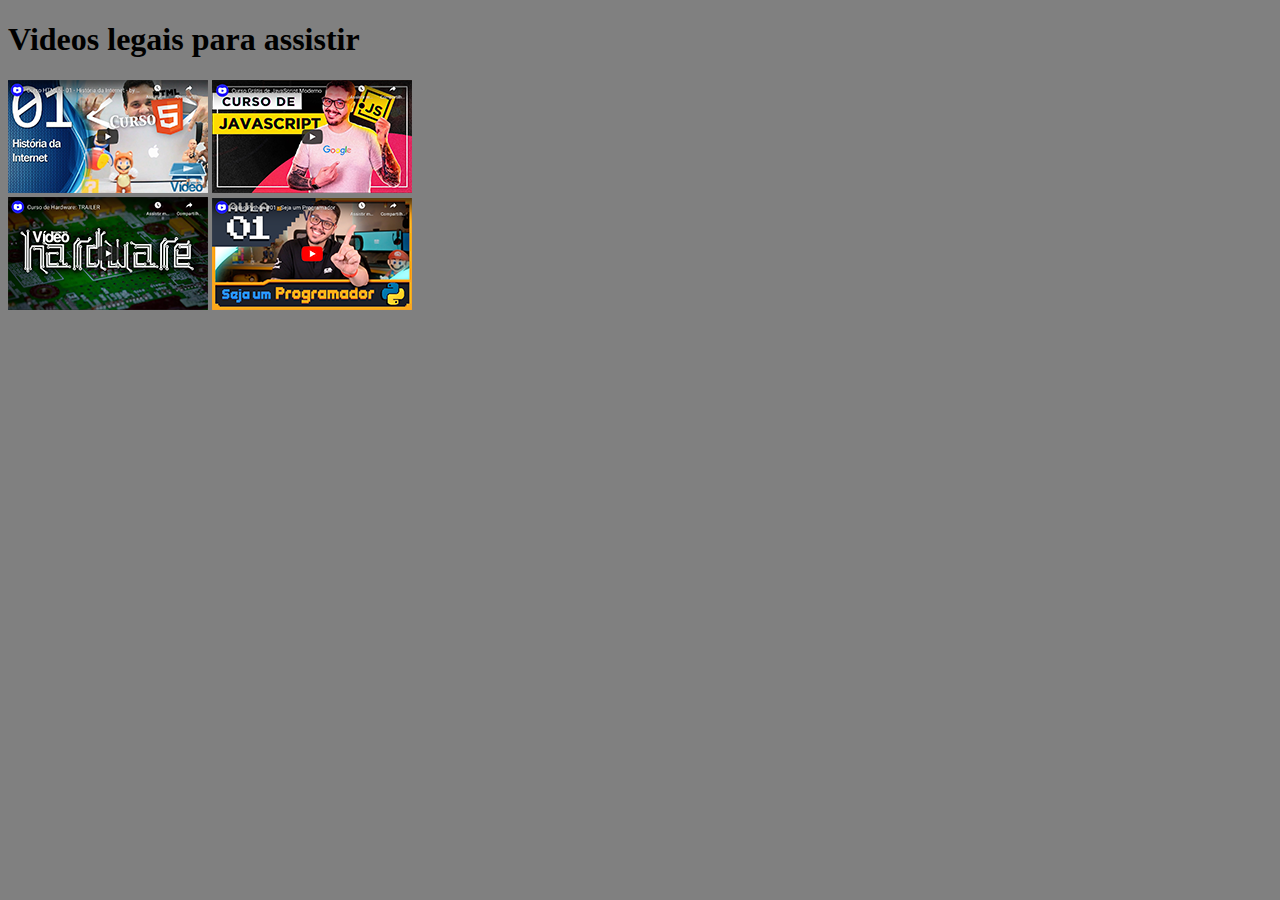
<file: plataforma-cursos/index.html>
<!DOCTYPE html>
<html lang="pt-br">
<head>
    <meta charset="UTF-8">
    <meta name="viewport" content="width=device-width, initial-scale=1.0">
    <title>Meus vídeos</title>
    <link rel="shortcut icon" href="imagens/samurai.ico" type="image/x-icon">
    <style>
        body{
            background-color: gray;
        }
    </style>
</head>
<body>
    <h1>Videos legais para assistir</h1>
    <p>
        <a href="curso-html.html"><img src="imagens/thumb-html.png" alt="Curso HTML"></a>
        <a href="curso-js.html"><img src="imagens/thumb-js.png" alt="Curso JavaScript"></a>
        <br>
        <a href="curso-hardware.html"><img src="imagens/thumb-hardware.png" alt="Curso Hardware"></a>
        <a href="curso-python.html"><img src="imagens/thumb-python.png" alt="Curso Python"></a>
    </p>
</body>
</html>
</file>
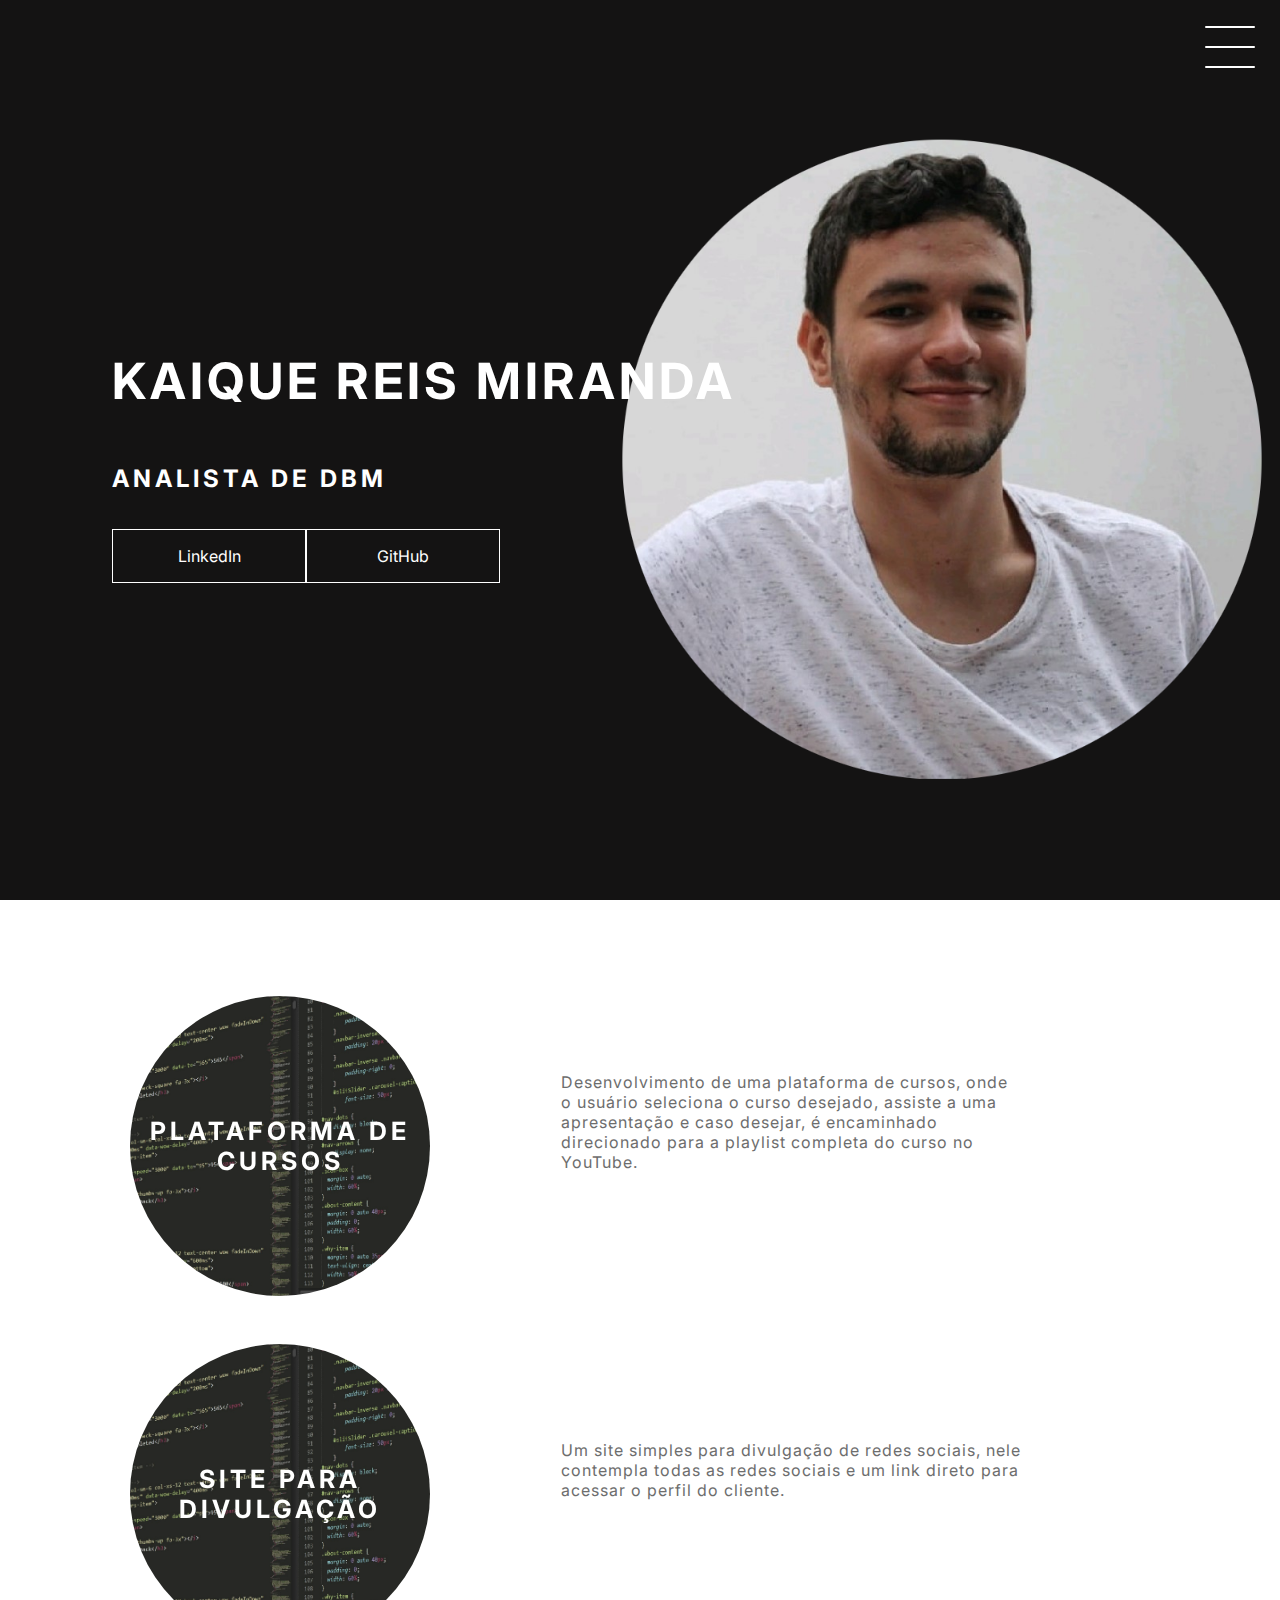
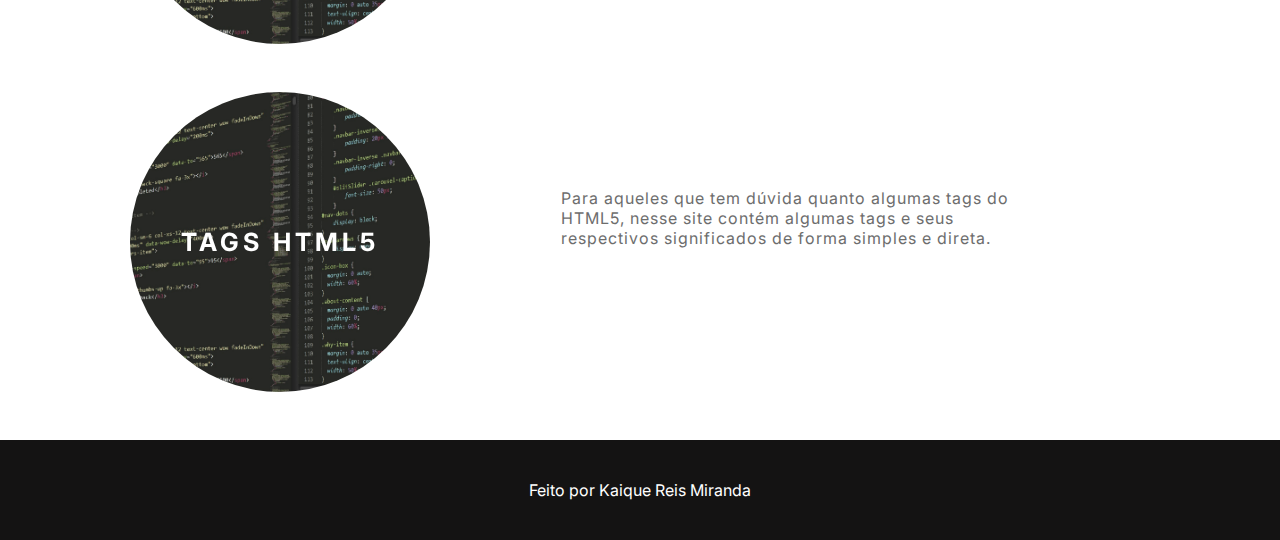
<file: portfolio/index.html>
<!DOCTYPE html>
<html lang="pt-br">
<head>
    <meta charset="UTF-8">
    <meta name="viewport" content="width=device-width, initial-scale=1.0">
    <title>Portfólio</title>
    <link rel="stylesheet" href="style.css">
</head>
<body>
    <header class="header-container">
        <div class="header">
            <div class="checkbox-container">
                <div class="checkbox-wrapper">
                    <input type="checkbox" id="toggle">
                    <label class="checkbox" for="toggle">
                        <div class="trace"></div>
                        <div class="trace"></div>
                        <div class="trace"></div>
                    </label>
                    <div class="menu"></div>
                    <nav class="menu-items">
                        <ul>
                            <li>
                                <a href="#">Home</a>
                            </li>
                            <li>
                                <a href="#">Sobre</a>
                            </li>
                            <li>
                                <a href="#">Projetos</a>
                            </li>
                        </ul>
                    </nav>
                </div>
            </div>
        </div>
        <h1>Kaique Reis Miranda</h1>
        <h2>Analista de DBM</h2>
        <div class="social-media">
            <a href="https://www.linkedin.com/in/kaiquemiranda/" target="_blank" rel="external">LinkedIn</a>
            <a href="https://github.com/kaiquereismiranda" target="_blank" rel="external">GitHub</a>
        </div>
    </header>
    <main class="container">
        <div class="card-container">
            <div class="card">
                <div class="card-wrapper">
                    <h2>Plataforma de Cursos</h2>
                    <p>Vem ver!</p>
                </div>
            </div>
            <div class="card-text">
                Desenvolvimento de uma plataforma de cursos, onde o usuário seleciona o curso desejado, assiste a uma apresentação e caso desejar, é encaminhado direcionado para a playlist completa do curso no YouTube.
            </div>         
        </div>
        <div class="card-container">
            <div class="card">
                <div class="card-wrapper">
                    <h2>Site Para Divulgação</h2>
                    <p>Vem ver!</p>
                </div>
            </div>
            <div class="card-text">
                Um site simples para divulgação de redes sociais, nele contempla todas as redes sociais e um link direto para acessar o perfil do cliente.
            </div>      
        </div>
        <div class="card-container">
            <div class="card">
                <div class="card-wrapper">
                    <h2>Tags HTML5</h2>
                    <p>Vem ver!</p>
                </div>
            </div>
            <div class="card-text">
                Para aqueles que tem dúvida quanto algumas tags do HTML5, nesse site contém algumas tags e seus respectivos significados de forma simples e direta.
            </div>      
       </div>
    </main>
    <footer class="footer">
        Feito por Kaique Reis Miranda
    </footer>
</body>
</html>
</file>
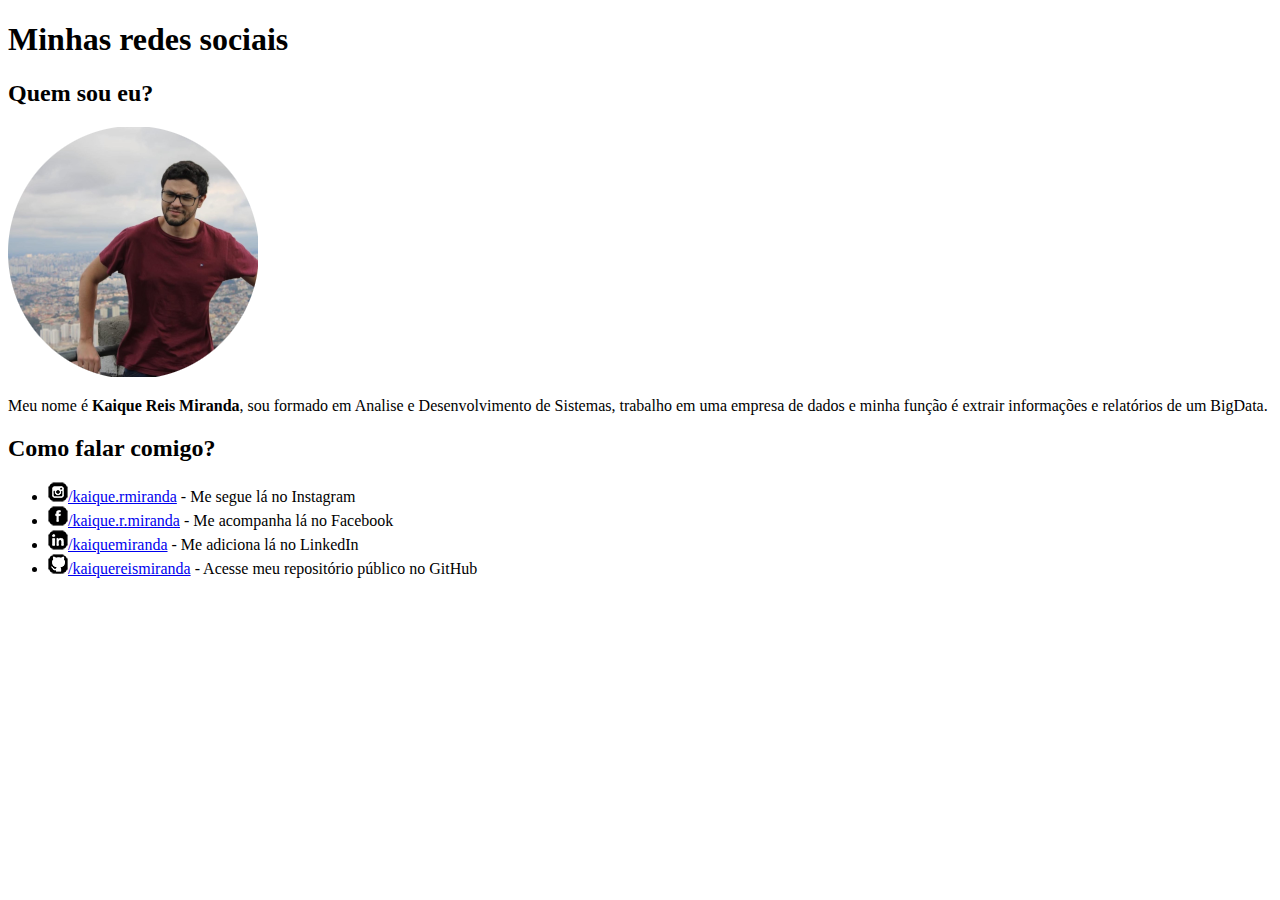
<file: redes-sociais/index.html>
<!DOCTYPE html>
<html lang="pt-br">
<head>
    <meta charset="UTF-8">
    <meta name="viewport" content="width=device-width, initial-scale=1.0">
    <title>Social</title>
    <link rel="shortcut icon" href="icones/samurai.ico" type="image/x-icon">
</head>
<body>
    <h1>Minhas redes sociais</h1>
    <h2>Quem sou eu?</h2>
    <img src="minha_foto_250.png" alt="">
    <p>Meu nome é <strong>Kaique Reis Miranda</strong>, sou formado em Analise e Desenvolvimento de Sistemas, trabalho em uma empresa de dados e minha função é extrair informações e relatórios de um BigData.</p>
    <h2>Como falar comigo?</h2>
    <ul>
        <li><img src="icones/icone-instagram.png" alt=""><a href="https://www.instagram.com/kaique.rmiranda" target="_blank" rel="external">/kaique.rmiranda</a> - Me segue lá no Instagram</li>
        <li><img src="icones/icone-facebook.png" alt=""><a href="https://www.facebook.com/kaique.r.miranda" target="_blank" rel="external">/kaique.r.miranda</a> - Me acompanha lá no Facebook</li>
        <li><img src="icones/icone-linkedin.png" alt=""><a href="https://www.linkedin.com/in/kaiquemiranda/" target="_blank" rel="external">/kaiquemiranda</a> - Me adiciona lá no LinkedIn</li>
        <li><img src="icones/icone-github.png" alt=""><a href="https://github.com/kaiquereismiranda" target="_blank" rel="external">/kaiquereismiranda</a> - Acesse meu repositório público no GitHub</li>
    </ul>
</body>
</html>
</file>
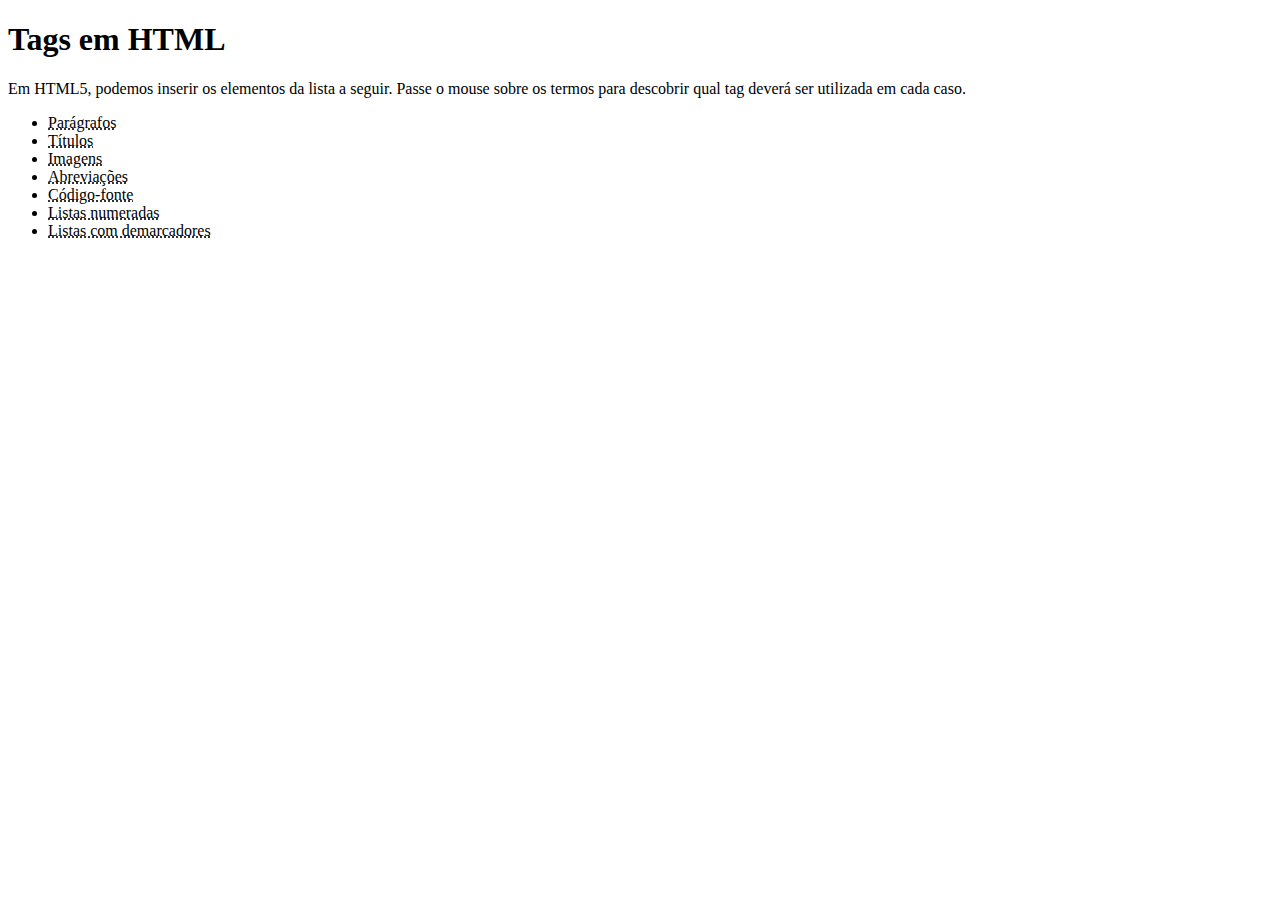
<file: tags-html5/index.html>
<!DOCTYPE html>
<html lang="pt-br">
<head>
    <meta charset="UTF-8">
    <meta name="viewport" content="width=device-width, initial-scale=1.0">
    <title>Tags HTML</title>
</head>
<body>
    <h1>Tags em HTML</h1>
    <p>Em HTML5, podemos inserir os elementos da lista a seguir. Passe o mouse sobre os termos para descobrir qual tag deverá ser utilizada em cada caso.</p>
    <ul>
        <li><abbr title="Use a tag <p>">Parágrafos</abbr></li>
        <li><abbr title="Use as tags <h1>...<h6>">Títulos</abbr></li>
        <li><abbr title="Use a tag <img>">Imagens</abbr></li>
        <li><abbr title="Use a tag <abbr>">Abreviações</abbr></li>
        <li><abbr title="Use a tag <code>">Código-fonte</abbr></li>
        <li><abbr title="Use a tag <ol> e <li>">Listas numeradas</abbr></li>
        <li><abbr title="Use a tag <ul> e <li>">Listas com demarcadores</abbr></li>
    </ul>
</body>
</html>
</file>
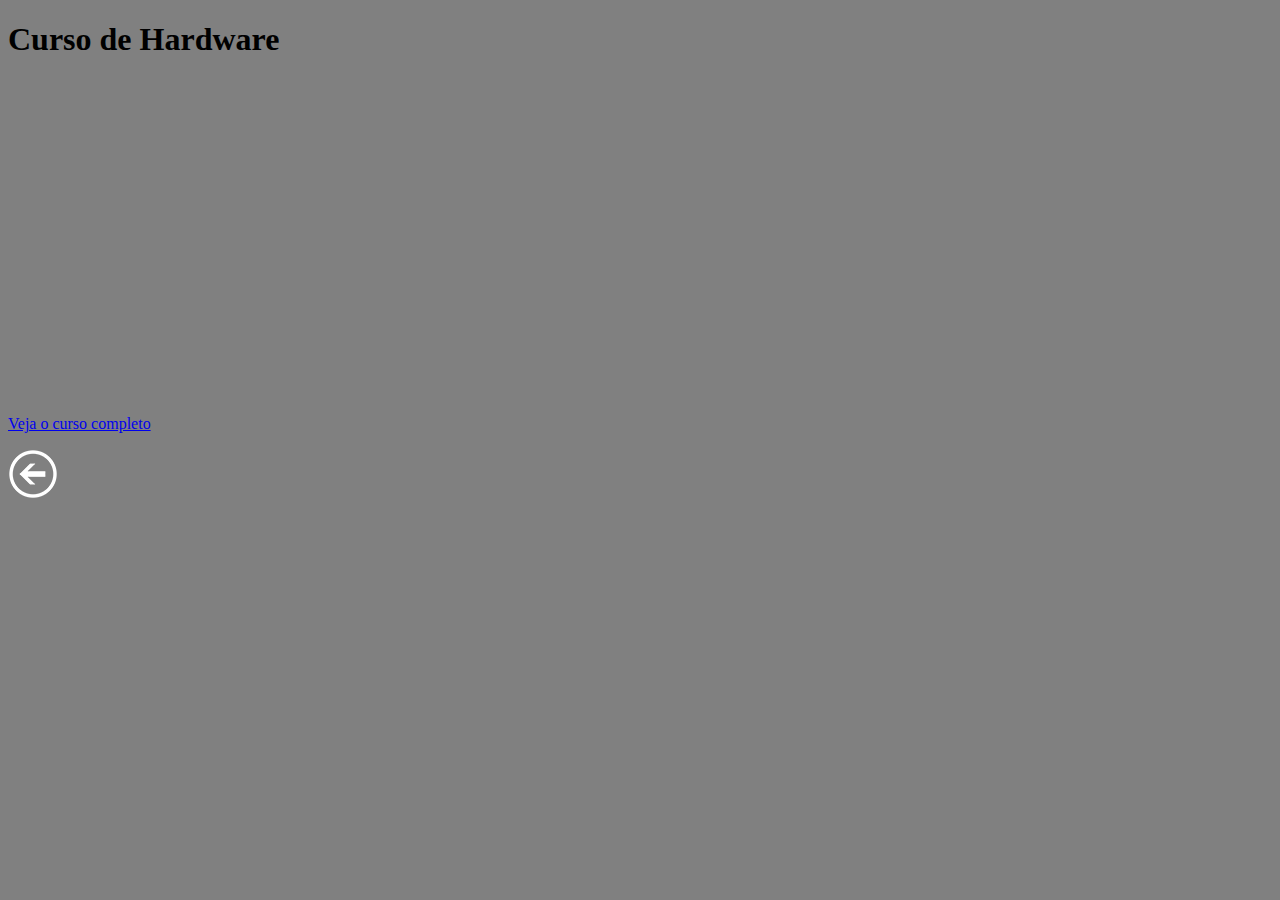
<file: plataforma-cursos/curso-hardware.html>
<!DOCTYPE html>
<html lang="pt-br">
<head>
    <meta charset="UTF-8">
    <meta name="viewport" content="width=device-width, initial-scale=1.0">
    <title>Hardware</title>
    <link rel="shortcut icon" href="imagens/samurai.ico" type="image/x-icon">
    <style>
        body{
            background-color: gray;
        }
    </style>
</head>
<body>
    <h1>Curso de Hardware</h1>
    <iframe width="560" height="315" src="https://www.youtube.com/embed/iT6E92Kt38o?si=NA6zBIDS9x0M9jyh" title="YouTube video player" frameborder="0" allow="accelerometer; autoplay; clipboard-write; encrypted-media; gyroscope; picture-in-picture; web-share" referrerpolicy="strict-origin-when-cross-origin" allowfullscreen></iframe>
    <a href="https://www.youtube.com/playlist?list=PLHz_AreHm4dn1JHgN9wpbIUhzZmycYQXW" target="_blank" rel="external"><p>Veja o curso completo</p></a>
    <a href="index.html"><img src="imagens/voltar.png" alt=""></a>
</body>
</html>
</file>
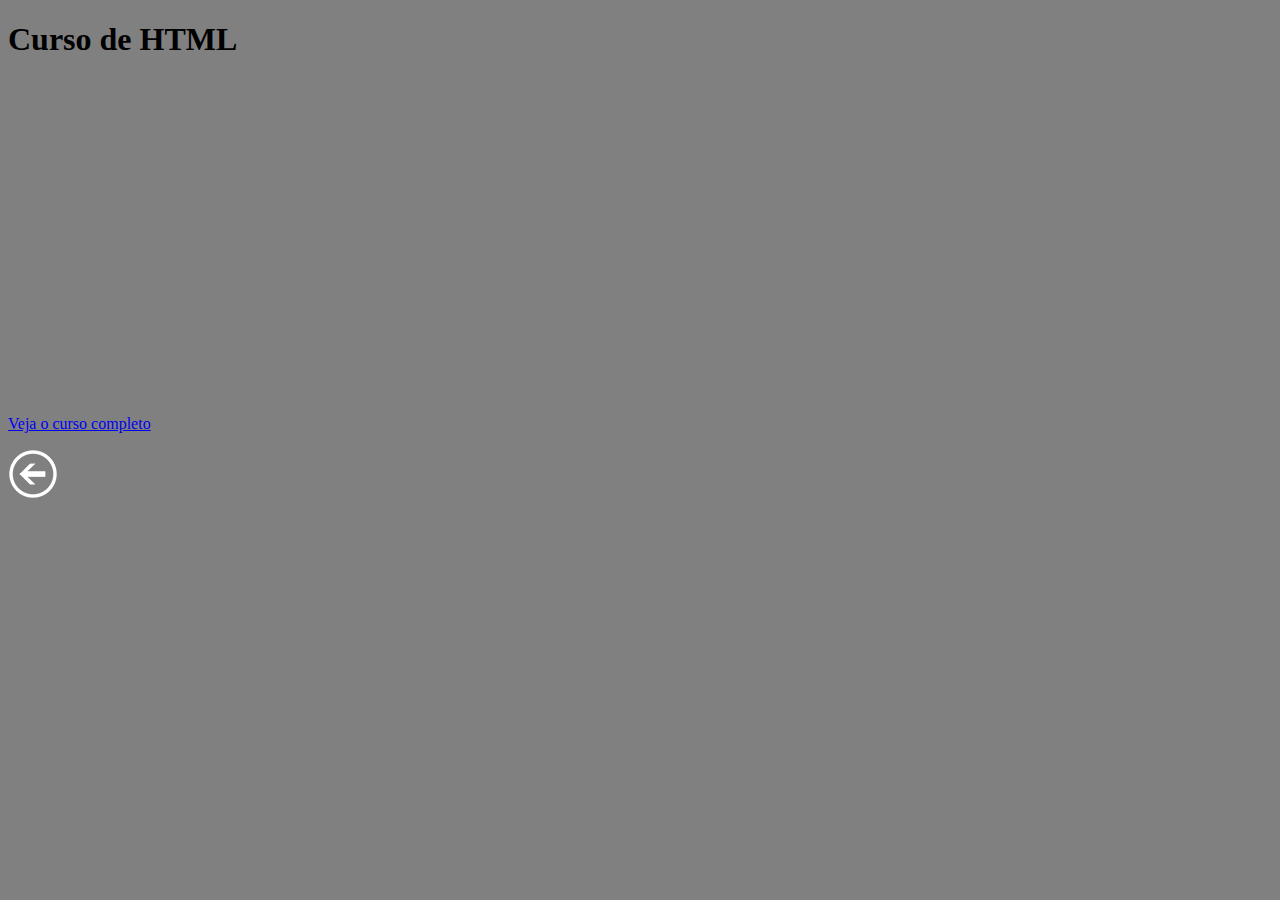
<file: plataforma-cursos/curso-html.html>
<!DOCTYPE html>
<html lang="pt-br">
<head>
    <meta charset="UTF-8">
    <meta name="viewport" content="width=device-width, initial-scale=1.0">
    <title>HTML</title>
    <link rel="shortcut icon" href="imagens/samurai.ico" type="image/x-icon">
    <style>
        body{
            background-color: gray;
        }
    </style>
</head>
<body>
    <h1>Curso de HTML</h1>
    <iframe width="560" height="315" src="https://www.youtube.com/embed/epDCjksKMok?si=ey6os-QsCcYai7FE" title="YouTube video player" frameborder="0" allow="accelerometer; autoplay; clipboard-write; encrypted-media; gyroscope; picture-in-picture; web-share" referrerpolicy="strict-origin-when-cross-origin" allowfullscreen></iframe>
    <a href="https://www.youtube.com/playlist?list=PLHz_AreHm4dlAnJ_jJtV29RFxnPHDuk9o" target="_blank" rel="external"><p>Veja o curso completo</p></a>
    <a href="index.html"><img src="imagens/voltar.png" alt=""></a>
</body>
</html>
</file>
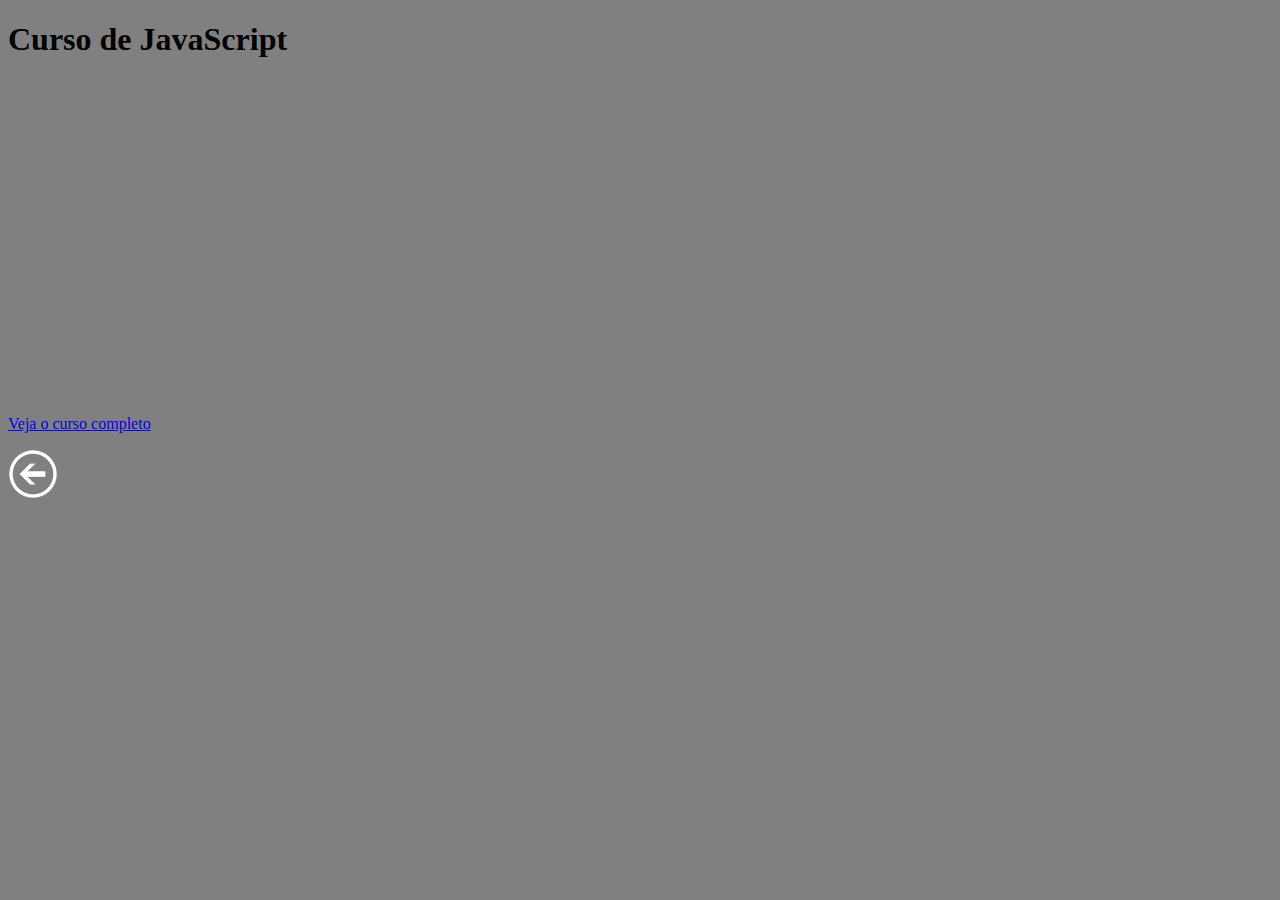
<file: plataforma-cursos/curso-js.html>
<!DOCTYPE html>
<html lang="pt-br">
<head>
    <meta charset="UTF-8">
    <meta name="viewport" content="width=device-width, initial-scale=1.0">
    <title>JavaScript</title>
    <link rel="shortcut icon" href="imagens/samurai.ico" type="image/x-icon">
    <style>
        body{
            background-color: gray;
        }
    </style>
</head>
<body>
    <h1>Curso de JavaScript</h1>
    <iframe width="560" height="315" src="https://www.youtube.com/embed/1-w1RfGIov4?si=uFSgkIQZFmrAm0Ko" title="YouTube video player" frameborder="0" allow="accelerometer; autoplay; clipboard-write; encrypted-media; gyroscope; picture-in-picture; web-share" referrerpolicy="strict-origin-when-cross-origin" allowfullscreen></iframe>
    <a href="https://www.youtube.com/playlist?list=PLHz_AreHm4dlsK3Nr9GVvXCbpQyHQl1o1" target="_blank" rel="external"><p>Veja o curso completo</p></a>
    <a href="index.html"><img src="imagens/voltar.png" alt=""></a>
</body>
</html>
</file>
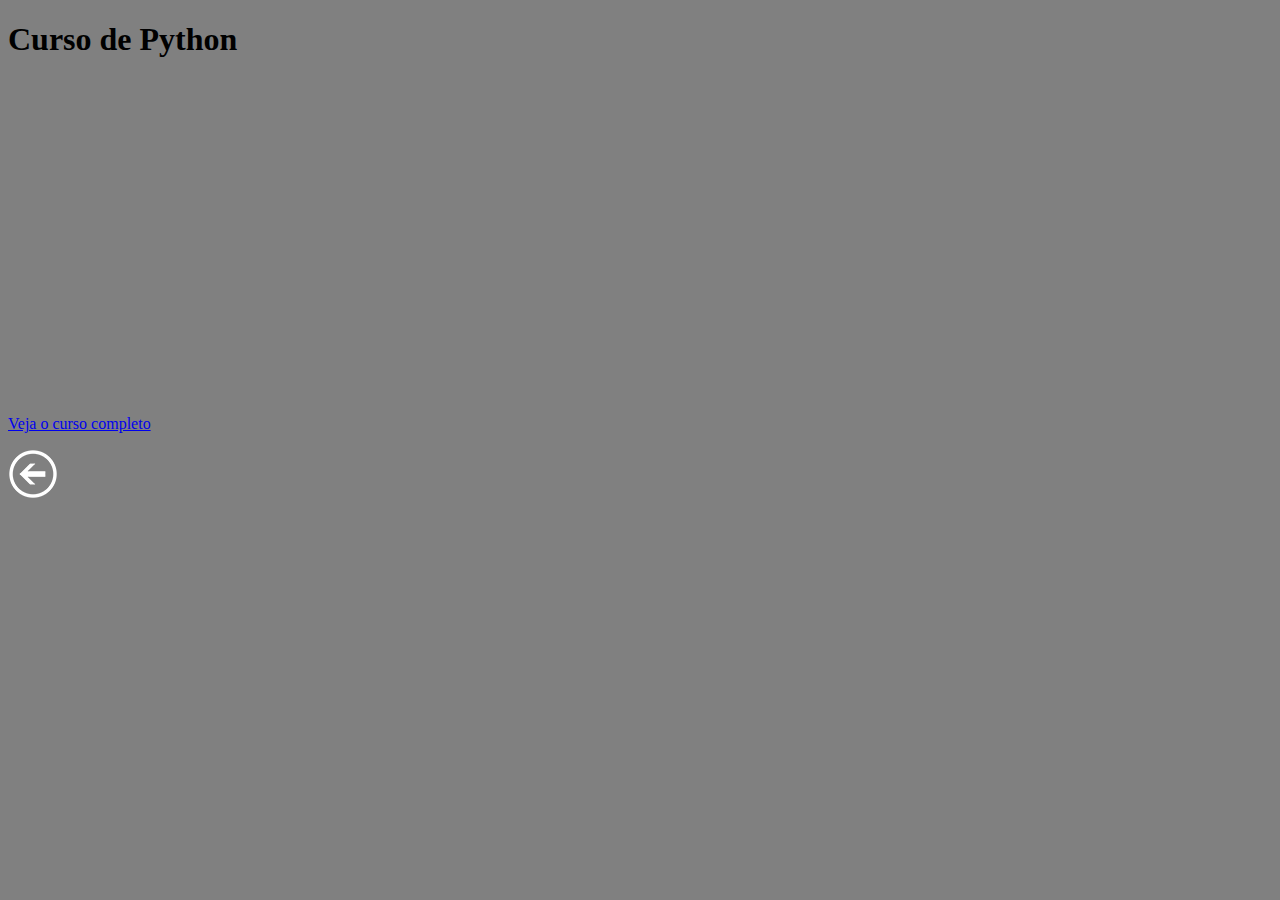
<file: plataforma-cursos/curso-python.html>
<!DOCTYPE html>
<html lang="pt-br">
<head>
    <meta charset="UTF-8">
    <meta name="viewport" content="width=device-width, initial-scale=1.0">
    <title>Python</title>
    <link rel="shortcut icon" href="imagens/samurai.ico" type="image/x-icon">
    <style>
        body{
            background-color: gray;
        }
    </style>
</head>
<body>
    <h1>Curso de Python</h1>
    <iframe width="560" height="315" src="https://www.youtube.com/embed/S9uPNppGsGo?si=fCDWDaHXfU_GSLxl" title="YouTube video player" frameborder="0" allow="accelerometer; autoplay; clipboard-write; encrypted-media; gyroscope; picture-in-picture; web-share" referrerpolicy="strict-origin-when-cross-origin" allowfullscreen></iframe>
    <a href="https://www.youtube.com/playlist?list=PLHz_AreHm4dlKP6QQCekuIPky1CiwmdI6" target="_blank" rel="external"><p>Veja o curso completo</p></a>
    <a href="index.html"><img src="imagens/voltar.png" alt=""></a>
</body>
</html>
</file>
<file: portfolio/style.css>
@import url('https://fonts.googleapis.com/css2?family=Inter:ital,opsz,wght@0,14..32,100..900;1,14..32,100..900&display=swap');

body {
    margin: 0;
    padding: 0;
    font-family: 'Inter', sans-serif;
    color: white;
}

/* HEADER */

.header-container {
    height: 100vh;
    width: 100vw;
    background-color: rgb(20, 19, 19);
    background-image: url(imagens/fundo3.png);
    background-repeat: no-repeat;
    background-position: center;
    background-size: contain;
    display: flex;
    flex-direction: column;
    justify-content: center;
    align-items: flex-start;
    box-sizing: border-box;
    padding: 0 112px;
    position: relative;
}

h1 {
    font-size: 50px;
    text-transform: uppercase;
    letter-spacing: 4px;
}

h2 {
    text-transform: uppercase;
    letter-spacing: 4px;
}

.social-media {
    margin-top: 1rem;
    display: flex;
}

.social-media a {
    text-decoration: none;
    color: white;
    padding: 1rem 4rem;
    border: 1px solid white;
    min-width: 4rem;
    display: flex;
    align-items: center;
    justify-content: center;
    transition: .5s ease-in-out;
}

a:hover {
    background-color: black;
}

/*MENU HAMBURGUER*/

.checkbox-container {
    display: flex;
    justify-content: center;
    align-items: center;
}

.checkbox {
    height: 100px;
    width: 100px;
    position: absolute;
    right: 0;
    top: 0;
    display: flex;
    justify-content: center;
    cursor: pointer;
    z-index: 9999;
    transition: 400ms ease-in-out 0s;
}

.checkbox .trace {
    width: 50px;
    height: 2px;
    background-color: white;
    position: absolute;
    border-radius: 4px;
    transition: 0.5s ease-in-out;
}

.checkbox .trace:nth-child(1) {
    top: 26px;
    transform: rotate(0);
}

.checkbox .trace:nth-child(2) {
    top: 46px;
    transform: rotate(0);
}

.checkbox .trace:nth-child(3) {
    top: 66px;
    transform: rotate(0);
}

#toggle {
    display: none;
}

/*MENU*/

.menu {
    position: absolute;
    top: 28px;
    right: 30px;
    background-color: transparent;
    height: 4px;
    width: 10px;
    border-radius: 50%;
    box-shadow: 0px 0px 0px 0px black;
    z-index: -1;
    transition: 400ms ease-in-out 0s;
}

.menu-items {
    position: fixed;
    top: 0;
    left: 0;
    width: 100%;
    height: 100vh;
    display: flex;
    justify-content: center;
    align-items: center;
    z-index: 2;
    opacity: 0;
    visibility: hidden;
    transition: 400ms ease-in-out 0s;
}

.menu-items ul {
    list-style-type: none;
}

.menu-items ul li a {
    margin: 10px 0;
    color: white;
    text-decoration: none;
    text-transform: uppercase;
    letter-spacing: 4px;
    font-size: 40px;
}

/* ANIMAÇÃO DO MENU */

#toggle:checked + .checkbox .trace:nth-child(1) {
    transform: rotate(45deg);
    top: 47px;
}

#toggle:checked + .checkbox .trace:nth-child(2) {
    transform: translate(-100px);
    width: 30px;
    visibility: hidden;
    opacity: 0;
}

#toggle:checked + .checkbox .trace:nth-child(3) {
    transform: rotate(-45deg);
    top: 48px;
}

#toggle:checked + .checkbox {
    background-color: black;
}

#toggle:checked ~ .menu {
    box-shadow: 0px 0px 0px 100vmax black;
    z-index: 1;
}

#toggle:checked ~ .menu-items {
    visibility: visible;
    opacity: 1;
}

/* CARDS */

.container {
    height: auto;
    width: 100%;
    display: flex;
    flex-direction: column;
    justify-content: space-evenly;
    margin: 3rem 0;
}

.card-container {
    display: flex;
    justify-content: space-evenly;
    align-items: center;
    width: 90%;
}

.card {
    width: 300px;
    height: 300px;
    border-radius: 100%;
    margin: 3rem 0 0 0;
    display: flex;
    align-items: center;
    justify-content: center;
    background-color: rgb(20, 19, 19);
    background-image: url(imagens/html-css.jpg);
    background-position: center;
    background-size: cover;
    background-repeat: no-repeat;
    filter: grayscale(0.5);
    color: white;
    cursor: pointer;
    transition: 0.5s ease-in-out;
}

.card-text {
    width: 40%;
    letter-spacing: 1px;
    color: rgb(109, 109, 109)
}

.card-wrapper {
    text-align: center;
    display: flex;
    flex-direction: column;
    justify-content: center;
    align-items: center;
    position: relative;
}

.card-wrapper::before {
    content: '';
    position: absolute;
    height: 100px;
    width: 100px;
    border-radius: 50%;
    display: block;
    border: 1px solid white;
    opacity: 0;
    transition: 0.5s ease-in-out;
}

.card-wrapper h2 {
    font-size: 25px;
    text-transform: uppercase;
    letter-spacing: 4px;
    margin: 0;
    transition: 0.5s ease-in-out;
}

.card-wrapper p {
    font-size: 0;
    visibility: visible;
    opacity: 0;
    font-weight: bold;
    text-transform: uppercase;
    transition: 0.5s ease-in-out;
}
.card:hover {
    filter: unset;
}

.card:hover > .card-wrapper::before {
    height: 200px;
    width: 200px;
    opacity: 1;
}

.card:hover > .card-wrapper p {
    opacity: 1;
    visibility: visible;
    font-size: 14px;
}

/* FOOTER */

.footer {
    width: 100%;
    height: 100px;
    background-color: rgb(20, 19, 19);
    display: flex;
    align-items: center;
    justify-content: center;
    color: white;
}
</file>
